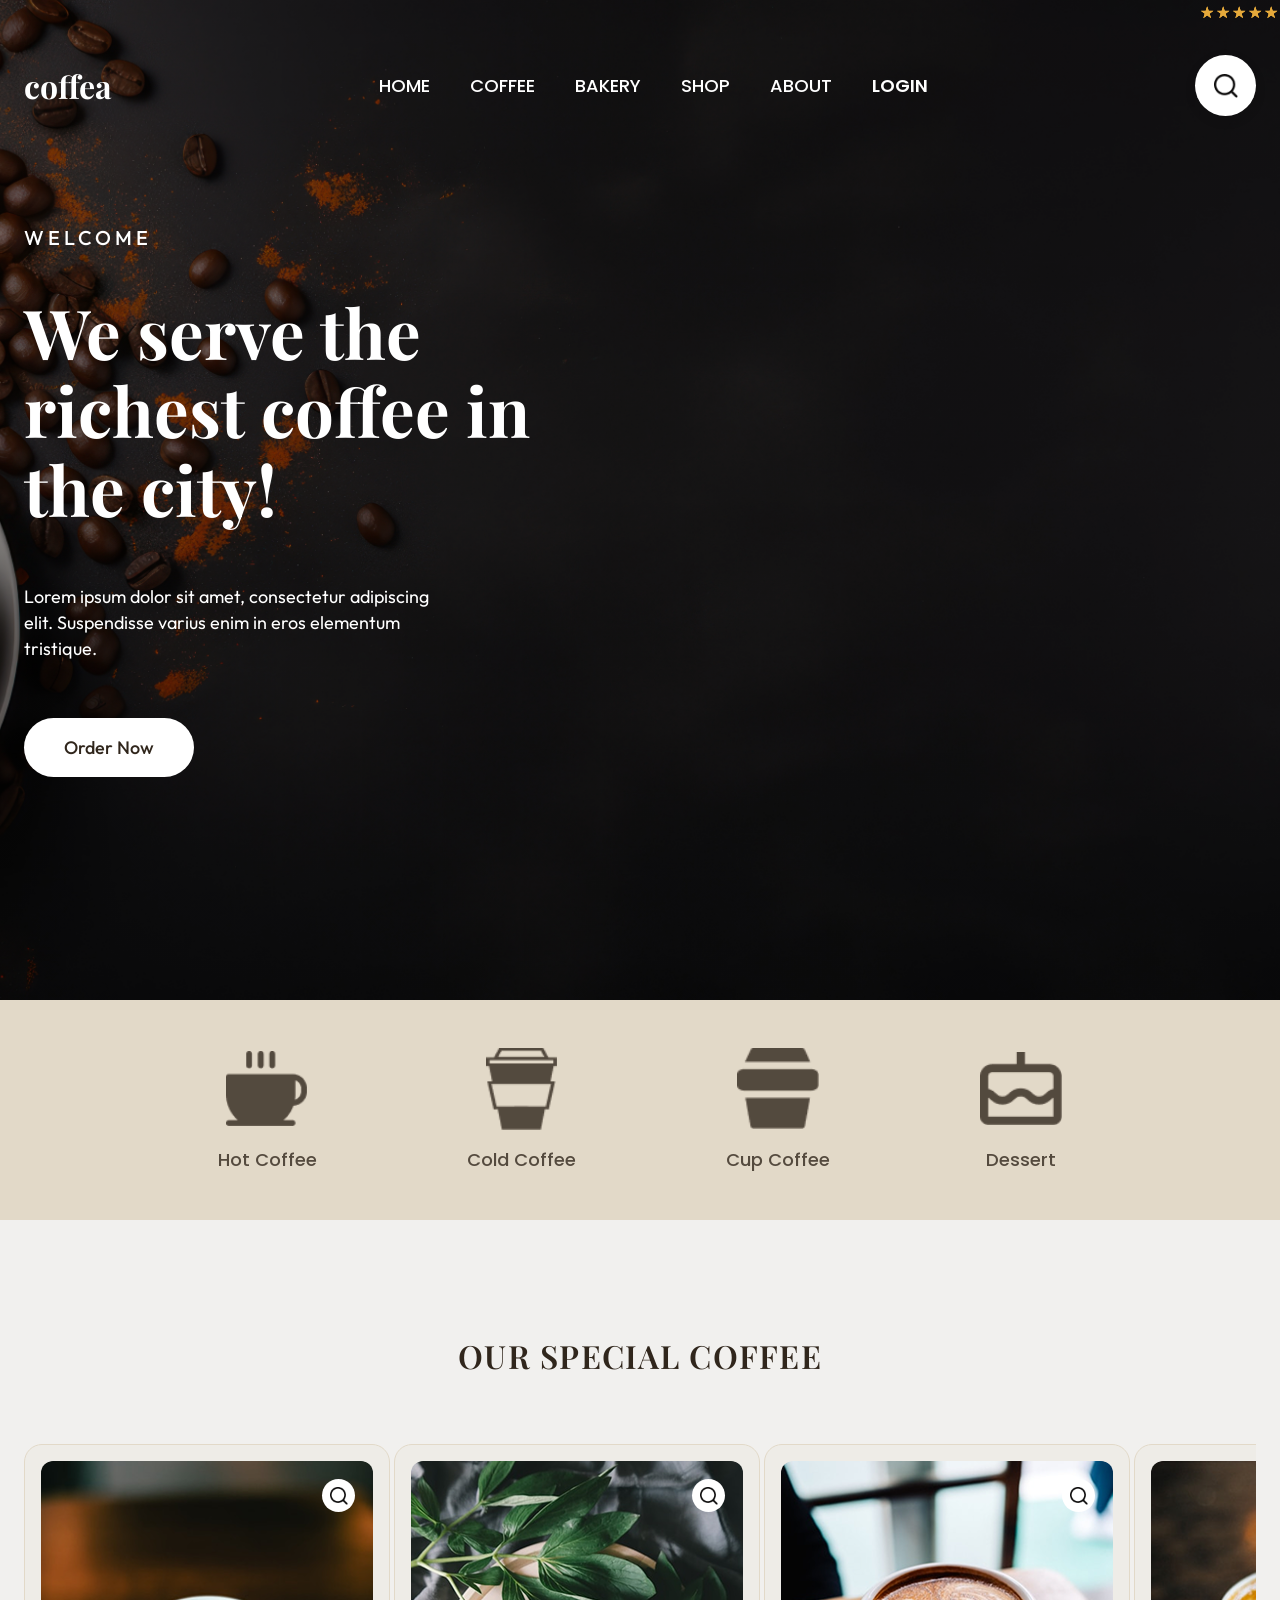
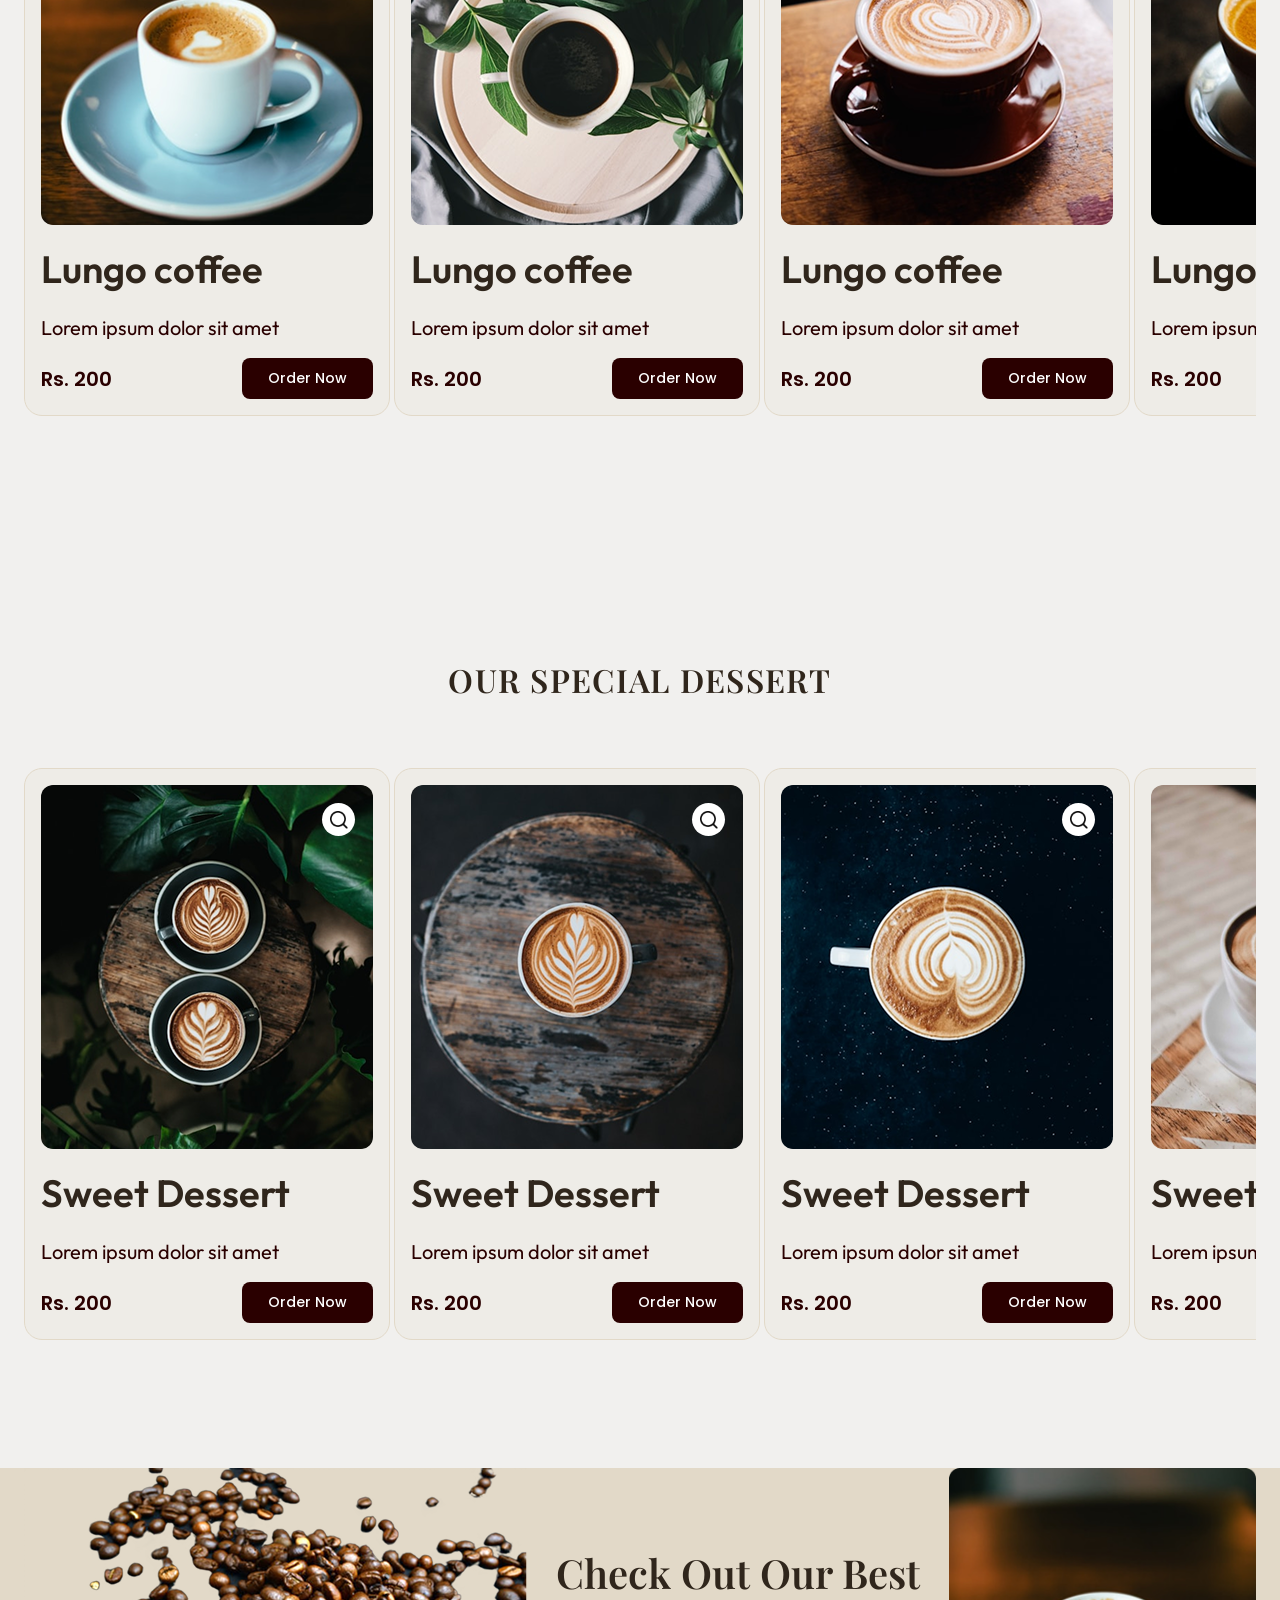
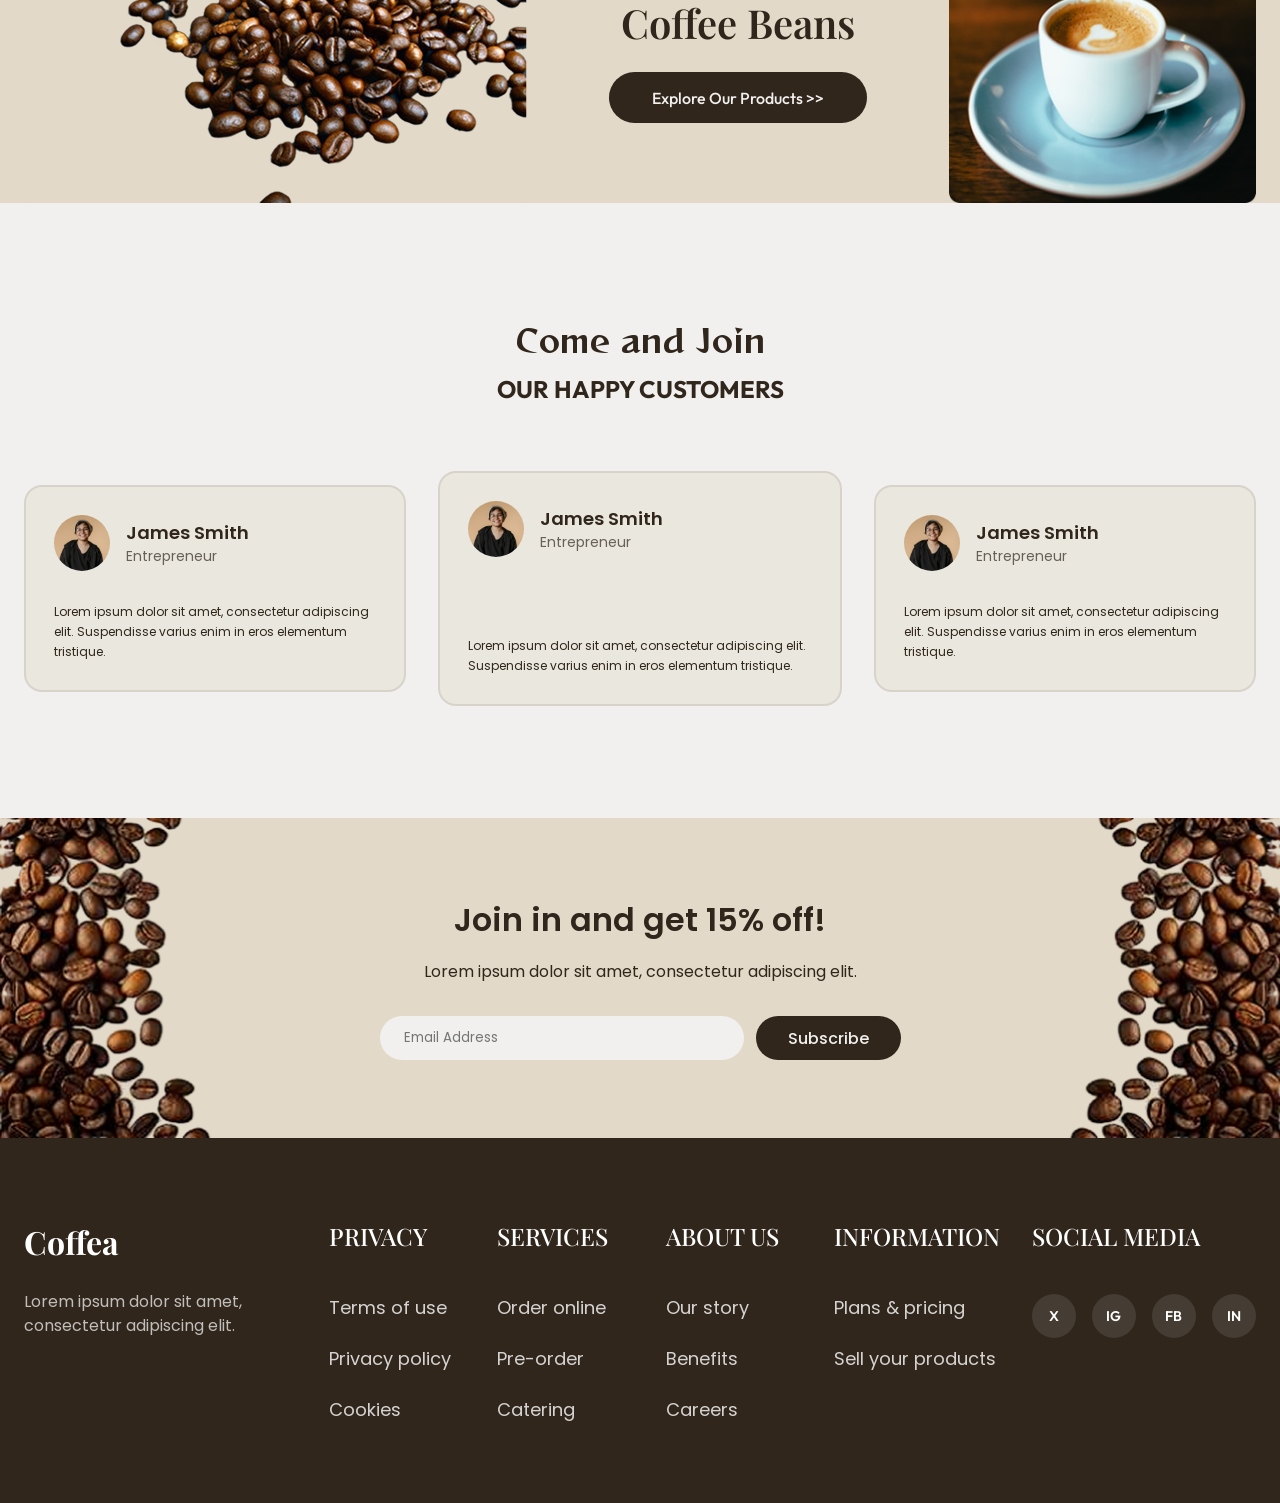
<file: index.html>
<!DOCTYPE html>
<html lang="es">
<head>
    <meta charset="UTF-8">
    <meta name="viewport" content="width=device-width, initial-scale=1.0">
    <title>Coffea - The Richest Coffee in the City</title>
    <meta name="description" content="Landing page de la cafetería Coffea. Disfruta del mejor café y postres artesanales.">
    
    <!-- Google Fonts -->
    <link rel="preconnect" href="https://fonts.googleapis.com">
    <link rel="preconnect" href="https://fonts.gstatic.com" crossorigin>
    <link href="https://fonts.googleapis.com/css2?family=Outfit:wght@400;500;600&family=Playfair+Display:wght@500;600;700&family=Poppins:wght@400;500;600&family=Reggae+One&display=swap" rel="stylesheet">

    <!-- CSS Principal -->
    <link rel="stylesheet" href="css/main.css">
</head>
<body>
    <a class="skip-link" href="#main">Saltar al contenido</a>

    <!-- 1. Header / Navegación -->
    <header class="header">
        <div class="container header__container">
            <a href="/" class="header__logo">coffea</a>
            <nav class="header__nav" aria-label="Principal">
                <ul class="header__menu">
                    <li><a href="#" class="header__link">Home</a></li>
                    <li><a href="#" class="header__link">Coffee</a></li>
                    <li><a href="#" class="header__link">Bakery</a></li>
                    <li><a href="#" class="header__link">Shop</a></li>
                    <li><a href="#" class="header__link">About</a></li>
                    <li><a href="#" class="header__link header__link--login">Login</a></li>
                </ul>
            </nav>
            <button type="button" class="header__search" aria-label="Buscar">
                <img src="assets/icons/search.png" alt="" width="24" height="24">
            </button>
        </div>
    </header>

    <main id="main">
        <!-- 2. Hero -->
        <section class="hero" aria-labelledby="hero-title">
            <div class="container hero__container">
                <div class="hero__content">
                    <span class="hero__eyebrow">WELCOME</span>
                    <h1 id="hero-title" class="hero__title">We serve the richest coffee in the city!</h1>
                    <p class="hero__text">Lorem ipsum dolor sit amet, consectetur adipiscing elit. Suspendisse varius enim in eros elementum tristique.</p>
                    <a href="#" class="btn hero__btn">Order Now</a>
                </div>
            </div>
        </section>

        <!-- 3. Categorías -->
        <section class="categories" aria-label="Categorías">
            <div class="container categories__container">
                <ul class="categories__list">
                    <li>
                        <a href="#" class="category-card">
                            <img src="assets/icons/Vector.png" alt="" class="category-card__icon">
                            <span class="category-card__title">Hot Coffee</span>
                        </a>
                    </li>
                    <li>
                        <a href="#" class="category-card">
                            <img src="assets/icons/Vector-1.png" alt="" class="category-card__icon">
                            <span class="category-card__title">Cold Coffee</span>
                        </a>
                    </li>
                    <li>
                        <a href="#" class="category-card">
                            <img src="assets/icons/Vector-2.png" alt="" class="category-card__icon">
                            <span class="category-card__title">Cup Coffee</span>
                        </a>
                    </li>
                    <li>
                        <a href="#" class="category-card">
                            <img src="assets/icons/dessert.png" alt="" class="category-card__icon">
                            <span class="category-card__title">Dessert</span>
                        </a>
                    </li>
                </ul>
            </div>
        </section>

        <!-- 4. Our Special Coffee -->
        <section class="products" aria-labelledby="coffee-title">
            <div class="container">
                <h2 id="coffee-title" class="section-title">OUR SPECIAL COFFEE</h2>
                <div class="carousel">
                    <div class="carousel__track">
                        <article class="product-card" id="coffee-1">
                            <div class="product-card__img-wrapper">
                                <img src="assets/img/product-1.png" alt="Lungo coffee" class="product-card__img">
                                <button type="button" class="product-card__fav" aria-label="Marcar como favorito">
                                    <img src="assets/icons/search.png" alt="" class="heart-icon">
                                </button>
                            </div>
                            <h3 class="product-card__title">Lungo coffee</h3>
                            <p class="product-card__desc">Lorem ipsum dolor sit amet</p>
                            <div class="product-card__footer">
                                <data value="200" class="product-card__price">Rs. 200</data>
                                <a href="#" class="btn product-card__btn">Order Now</a>
                            </div>
                        </article>
                        <article class="product-card" id="coffee-2">
                            <div class="product-card__img-wrapper">
                                <img src="assets/img/product-2.png" alt="Lungo coffee" class="product-card__img">
                                <button type="button" class="product-card__fav" aria-label="Marcar como favorito">
                                    <img src="assets/icons/search.png" alt="" class="heart-icon">
                                </button>
                            </div>
                            <h3 class="product-card__title">Lungo coffee</h3>
                            <p class="product-card__desc">Lorem ipsum dolor sit amet</p>
                            <div class="product-card__footer">
                                <data value="200" class="product-card__price">Rs. 200</data>
                                <a href="#" class="btn product-card__btn">Order Now</a>
                            </div>
                        </article>
                        <article class="product-card" id="coffee-3">
                            <div class="product-card__img-wrapper">
                                <img src="assets/img/product-3.png" alt="Lungo coffee" class="product-card__img">
                                <button type="button" class="product-card__fav" aria-label="Marcar como favorito">
                                    <img src="assets/icons/search.png" alt="" class="heart-icon">
                                </button>
                            </div>
                            <h3 class="product-card__title">Lungo coffee</h3>
                            <p class="product-card__desc">Lorem ipsum dolor sit amet</p>
                            <div class="product-card__footer">
                                <data value="200" class="product-card__price">Rs. 200</data>
                                <a href="#" class="btn product-card__btn">Order Now</a>
                            </div>
                        </article>
                        <article class="product-card" id="coffee-4">
                            <div class="product-card__img-wrapper">
                                <img src="assets/img/product-4.png" alt="Lungo coffee" class="product-card__img">
                                <button type="button" class="product-card__fav" aria-label="Marcar como favorito">
                                    <img src="assets/icons/search.png" alt="" class="heart-icon">
                                </button>
                            </div>
                            <h3 class="product-card__title">Lungo coffee</h3>
                            <p class="product-card__desc">Lorem ipsum dolor sit amet</p>
                            <div class="product-card__footer">
                                <data value="200" class="product-card__price">Rs. 200</data>
                                <a href="#" class="btn product-card__btn">Order Now</a>
                            </div>
                        </article>
                    </div>
                </div>
            </div>
        </section>

<!-- 5. Our Special Dessert -->
        <section class="products" aria-labelledby="dessert-title">
            <div class="container">
                <h2 id="dessert-title" class="section-title">OUR SPECIAL DESSERT</h2>
                <div class="carousel">
                    <div class="carousel__track">
                        <article class="product-card">
                            <div class="product-card__img-wrapper">
                                <img src="assets/img/product-5.png" alt="Sweet Dessert" class="product-card__img">
                                <button type="button" class="product-card__fav" aria-label="Marcar como favorito">
                                    <img src="assets/icons/search.png" alt="" class="heart-icon">
                                </button>
                            </div>
                            <h3 class="product-card__title">Sweet Dessert</h3>
                            <p class="product-card__desc">Lorem ipsum dolor sit amet</p>
                            <div class="product-card__footer">
                                <data value="200" class="product-card__price">Rs. 200</data>
                                <a href="#" class="btn product-card__btn">Order Now</a>
                            </div>
                        </article>
                        <article class="product-card">
                            <div class="product-card__img-wrapper">
                                <img src="assets/img/product-6.png" alt="Sweet Dessert" class="product-card__img">
                                <button type="button" class="product-card__fav" aria-label="Marcar como favorito">
                                    <img src="assets/icons/search.png" alt="" class="heart-icon">
                                </button>
                            </div>
                            <h3 class="product-card__title">Sweet Dessert</h3>
                            <p class="product-card__desc">Lorem ipsum dolor sit amet</p>
                            <div class="product-card__footer">
                                <data value="200" class="product-card__price">Rs. 200</data>
                                <a href="#" class="btn product-card__btn">Order Now</a>
                            </div>
                        </article>
                        <article class="product-card">
                            <div class="product-card__img-wrapper">
                                <img src="assets/img/product-7.png" alt="Sweet Dessert" class="product-card__img">
                                <button type="button" class="product-card__fav" aria-label="Marcar como favorito">
                                    <img src="assets/icons/search.png" alt="" class="heart-icon">
                                </button>
                            </div>
                            <h3 class="product-card__title">Sweet Dessert</h3>
                            <p class="product-card__desc">Lorem ipsum dolor sit amet</p>
                            <div class="product-card__footer">
                                <data value="200" class="product-card__price">Rs. 200</data>
                                <a href="#" class="btn product-card__btn">Order Now</a>
                            </div>
                        </article>
                        <article class="product-card">
                            <div class="product-card__img-wrapper">
                                <img src="assets/img/product-8.png" alt="Sweet Dessert" class="product-card__img">
                                <button type="button" class="product-card__fav" aria-label="Marcar como favorito">
                                    <img src="assets/icons/search.png" alt="" class="heart-icon">
                                </button>
                            </div>
                            <h3 class="product-card__title">Sweet Dessert</h3>
                            <p class="product-card__desc">Lorem ipsum dolor sit amet</p>
                            <div class="product-card__footer">
                                <data value="200" class="product-card__price">Rs. 200</data>
                                <a href="#" class="btn product-card__btn">Order Now</a>
                            </div>
                        </article>
                    </div>
                </div>
            </div>
        </section>

        <!-- 6. CTA Granos de Café -->
        <section class="promo">
            <div class="container promo__container">
                <img src="assets/img/banner-grains.png" alt="" class="promo__img promo__img--left">
                <div class="promo__content">
                    <h2 class="promo__title">Check Out Our Best Coffee Beans</h2>
                    <a href="#" class="btn promo__btn">Explore Our Products &gt;&gt;</a>
                </div>
                <img src="assets/img/product-1.png" alt="" class="promo__img promo__img--right">
            </div>
        </section>

        <!-- 7. Testimonios -->
        <section class="testimonials" aria-labelledby="testimonials-title">
            <div class="container">
                <div class="testimonials__header">
                    <span class="testimonials__subtitle">Come and Join</span>
                    <h2 id="testimonials-title class="testimonials__title">OUR HAPPY CUSTOMERS</h2>
                </div>
                <div class="testimonials__grid">
                    <figure class="testimonial-card">
                        <div class="testimonial-card__user">
                            <img src="assets/img/avatar-1.jpg" alt="James Smith" class="testimonial-card__avatar">
                            <div>
                                <h3 class="testimonial-card__name">James Smith</h3>
                                <p class="testimonial-card__role">Entrepreneur</p>
                            </div>
                        </div>
                        <div class="testimonial-card__rating" aria-label="5 de 5 estrellas">★★★★★</div>
                        <blockquote class="testimonial-card__text">
                            Lorem ipsum dolor sit amet, consectetur adipiscing elit. Suspendisse varius enim in eros elementum tristique.
                        </blockquote>
                    </figure>
                    <figure class="testimonial-card testimonial-card--featured">
                        <div class="testimonial-card__user">
                            <img src="assets/img/avatar-1.jpg" alt="James Smith" class="testimonial-card__avatar">
                            <div>
                                <h3 class="testimonial-card__name">James Smith</h3>
                                <p class="testimonial-card__role">Entrepreneur</p>
                            </div>
                        </div>
                        <div class="testimonial-card__rating" aria-label="5 de 5 estrellas">★★★★★</div>
                        <blockquote class="testimonial-card__text">
                            Lorem ipsum dolor sit amet, consectetur adipiscing elit. Suspendisse varius enim in eros elementum tristique.
                        </blockquote>
                    </figure>
                    <figure class="testimonial-card">
                        <div class="testimonial-card__user">
                            <img src="assets/img/avatar-1.jpg" alt="James Smith" class="testimonial-card__avatar">
                            <div>
                                <h3 class="testimonial-card__name">James Smith</h3>
                                <p class="testimonial-card__role">Entrepreneur</p>
                            </div>
                        </div>
                        <div class="testimonial-card__rating" aria-label="5 de 5 estrellas">★★★★★</div>
                        <blockquote class="testimonial-card__text">
                            Lorem ipsum dolor sit amet, consectetur adipiscing elit. Suspendisse varius enim in eros elementum tristique.
                        </blockquote>
                    </figure>
                </div>
            </div>
        </section>

    <!-- 8. Newsletter -->
        <section class="newsletter">
            <div class="container newsletter__container">
                <img src="assets/img/dessert-1.png" alt="" class="newsletter__img newsletter__img--left">
                <div class="newsletter__content">
                    <h2 class="newsletter__title">Join in and get 15% off!</h2>
                    <p class="newsletter__subtitle">Lorem ipsum dolor sit amet, consectetur adipiscing elit.</p>
                    <form action="#" method="POST" class="newsletter__form">
                        <label for="email-input" class="visually-hidden">Correo electrónico</label>
                        <input type="email" id="email-input" name="email" placeholder="Email Address" required autocomplete="email" class="newsletter__input">
                        <button type="submit" class="btn newsletter__btn">Subscribe</button>
                    </form>
                </div>
                <img src="assets/img/dessert-1.png" alt="" class="newsletter__img newsletter__img--right">
            </div>
        </section>

    <!-- 9. Footer -->
    <footer class="footer">
        <div class="container footer__container">
            <div class="footer__col footer__brand">
                <a href="/" class="footer__logo">Coffea</a>
                <p class="footer__text">Lorem ipsum dolor sit amet, consectetur adipiscing elit.</p>
            </div>
            <nav class="footer__col" aria-label="Privacy">
                <h3 class="footer__heading">PRIVACY</h3>
                <ul class="footer__list">
                    <li><a href="#" class="footer__link">Terms of use</a></li>
                    <li><a href="#" class="footer__link">Privacy policy</a></li>
                    <li><a href="#" class="footer__link">Cookies</a></li>
                </ul>
            </nav>
            <nav class="footer__col" aria-label="Services">
                <h3 class="footer__heading">SERVICES</h3>
                <ul class="footer__list">
                    <li><a href="#" class="footer__link">Order online</a></li>
                    <li><a href="#" class="footer__link">Pre-order</a></li>
                    <li><a href="#" class="footer__link">Catering</a></li>
                </ul>
            </nav>
            <nav class="footer__col" aria-label="About Us">
                <h3 class="footer__heading">ABOUT US</h3>
                <ul class="footer__list">
                    <li><a href="#" class="footer__link">Our story</a></li>
                    <li><a href="#" class="footer__link">Benefits</a></li>
                    <li><a href="#" class="footer__link">Careers</a></li>
                </ul>
            </nav>
            <nav class="footer__col" aria-label="Information">
                <h3 class="footer__heading">INFORMATION</h3>
                <ul class="footer__list">
                    <li><a href="#" class="footer__link">Plans &amp; pricing</a></li>
                    <li><a href="#" class="footer__link">Sell your products</a></li>
                </ul>
            </nav>
            <div class="footer__col footer__social">
                <h3 class="footer__heading">SOCIAL MEDIA</h3>
                <div class="footer__social-icons">
                    <a href="#" aria-label="Twitter"><span class="social-icon">X</span></a>
                    <a href="#" aria-label="Instagram"><span class="social-icon">IG</span></a>
                    <a href="#" aria-label="Facebook"><span class="social-icon">FB</span></a>
                    <a href="#" aria-label="LinkedIn"><span class="social-icon">IN</span></a>
                </div>
            </div>
        </div>
    </footer>
</body>
</html>
</file>
<file: css/main.css>
@layer tokens, base, layout, components, utilities;

@import "tokens.css";
@import "base.css";
@import "layout.css";
@import "components/header.css";
@import "components/hero.css";
@import "components/categories.css";
@import "components/product-card.css";
@import "components/carousel.css";
@import "components/promo.css";
@import "components/testimonial-card.css";
@import "components/newsletter.css";
@import "components/footer.css";
@import "responsive.css";
@import "utilities.css";
</file>
